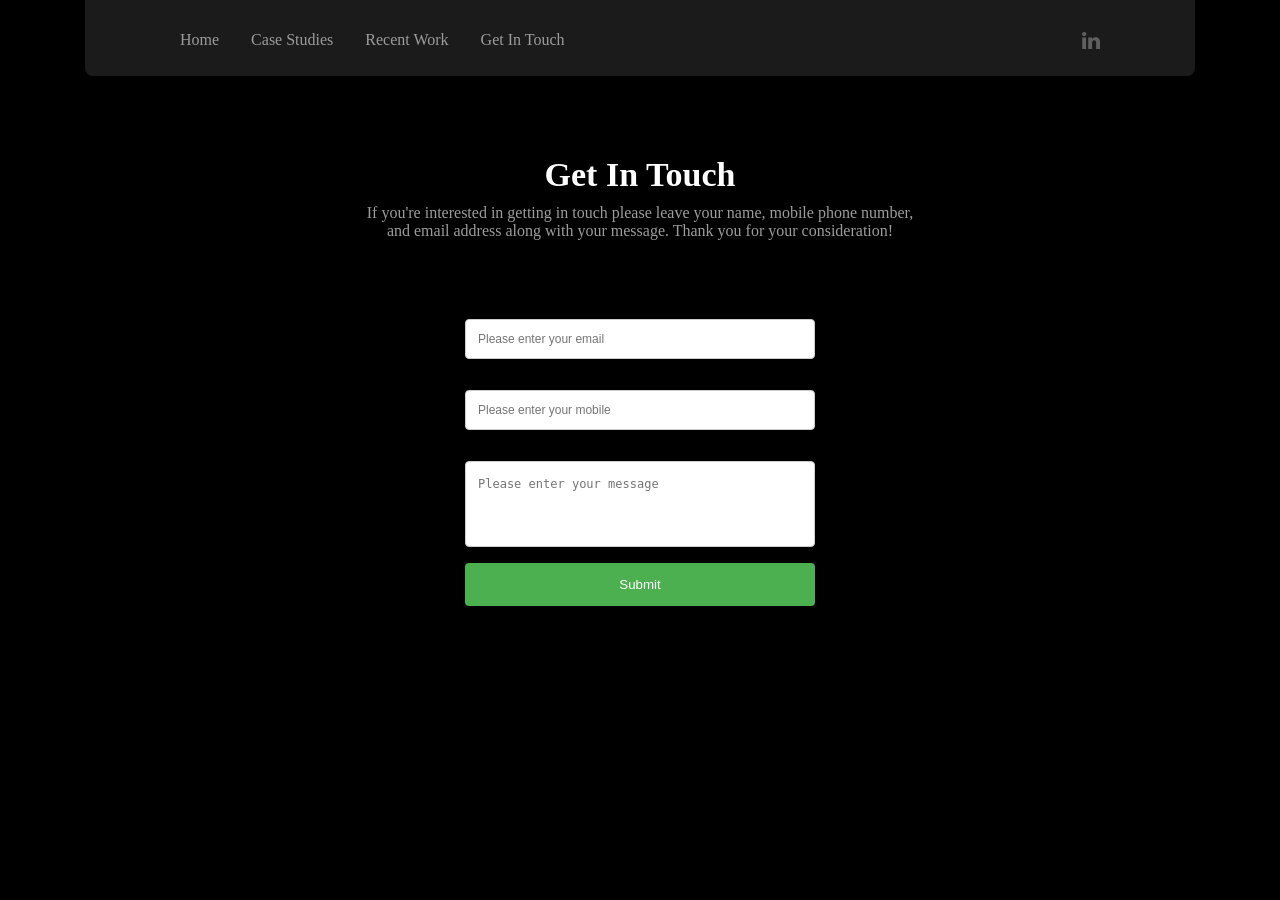
<file: contact.html>
<!DOCTYPE html>
<html lang="en">
<head>
    <meta charset="UTF-8">
    <meta name="viewport" content="width=device-width, initial-scale=1.0">
    <link rel="stylesheet" href="styles.css">
    <title>Document</title>
</head>
<body>
    <div class="contact-main">
        <div class="navigation">        
            <div class="navigation-section">
                <ul>
                    <li><a href="index.html"> Home </a></li>
                    <li><a href="casestudies.html"> Case Studies </a></li>
                    <li><a href="recentwork.html"> Recent Work </a></li>
                    <li><a href="contact.html"> Get In Touch </a></li>
                </ul>
            </div>

            <div class="links-section">
                <img src="./images/LinkedIn.svg" alt="">
            </div>
        </div>

        <div class="contact-title">
            <h1>Get In Touch</h1>
            <p>
                If you're interested in getting in touch please leave your name,
                mobile phone number, and email address along with your message.
                Thank you for your consideration!
            </p>
        </div>

        <form action="/action_page.php">
            <label for="email">Email</label>
            <input type="text" id="email" name="email" placeholder="Please enter your email">

            <label for="mobile">Mobile</label>
            <input type="text" id="mobile" name="mobile" placeholder="Please enter your mobile">

            <label for="message">Message</label>
            <textarea id="message" name="message" rows="4" cols="50" placeholder="Please enter your message"></textarea> 
            
            <input type="submit" value="Submit">
        </form>
    </div>
    
</body>
</html>
</file>
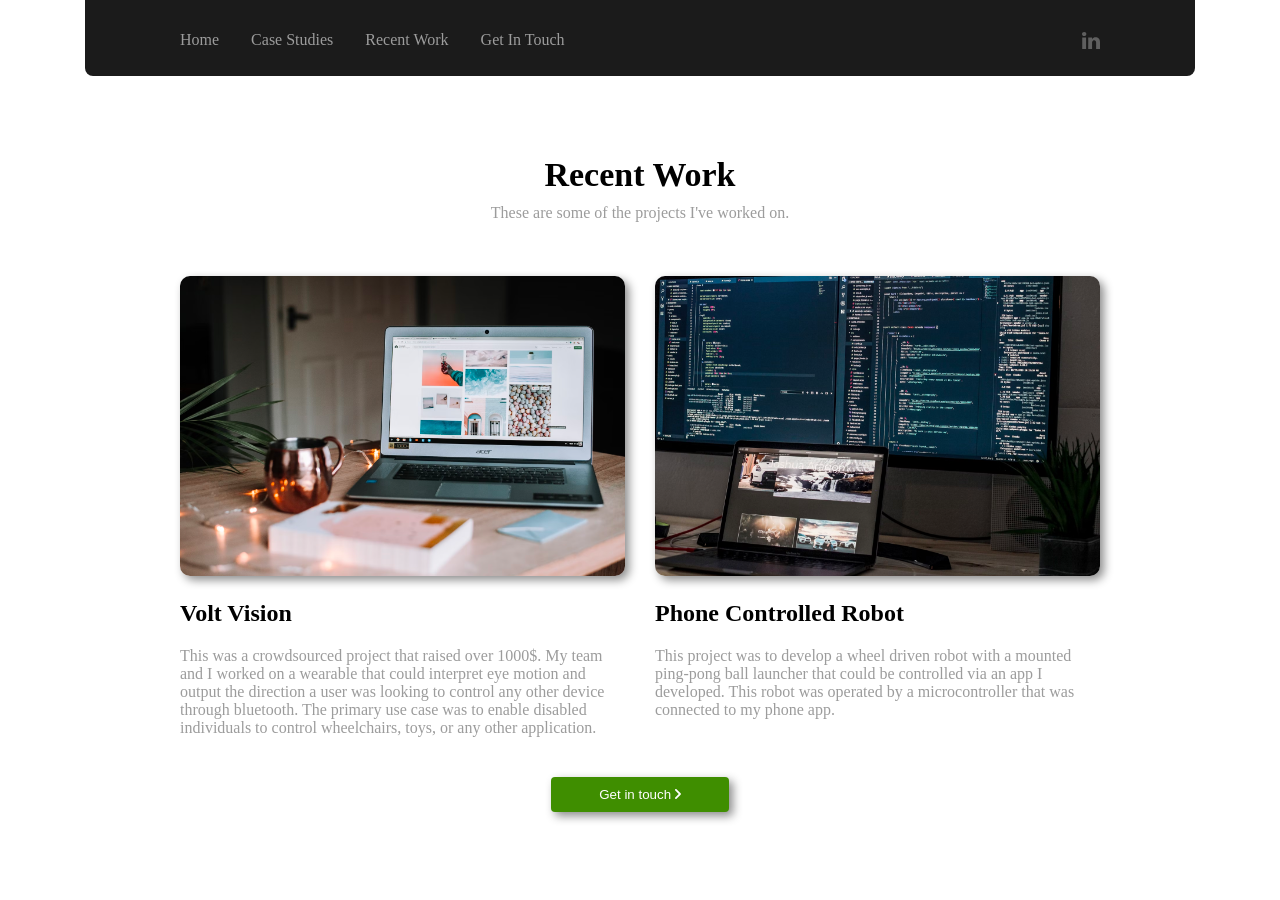
<file: recentwork.html>
<!DOCTYPE html>
<html lang="en">
<head>
    <meta charset="UTF-8">
    <meta name="viewport" content="width=device-width, initial-scale=1.0">
    <link rel="stylesheet" href="styles.css">
    <title>Document</title>
</head>
<body>
    <div class="recentwork-main">
        <div class="navigation">        
            <div class="navigation-section">
                <ul>
                    <li><a href="index.html"> Home </a></li>
                    <li><a href="casestudies.html"> Case Studies </a></li>
                    <li><a href="recentwork.html"> Recent Work </a></li>
                    <li><a href="contact.html"> Get In Touch </a></li>
                </ul>
            </div>

            <div class="links-section">
                <img src="./images/LinkedIn.svg" alt="">
            </div>
        </div>

        <div class="recentwork-title">
            <h1>Recent Work</h1>
            <p>
                These are some of the projects I've worked on.
            </p>
        </div>

        <div class="recentwork-card-parent">
            <div class="recentwork-card-container">
                <div class="recentwork-card">
                    <img src="./images/rwstock2.svg" alt="">
                    <h2>Volt Vision</h2>
                    <p>
                        This was a crowdsourced project that raised over 1000$.
                        My team and I worked on a wearable that could interpret eye
                        motion and output the direction a user was looking to control
                        any other device through bluetooth.
                        The primary use case was to enable disabled individuals to control
                        wheelchairs, toys, or any other application.
                    </p>
                </div>

                <div class="recentwork-card">
                    <img src="./images/rwstock1.svg" alt="">
                    <h2>Phone Controlled Robot</h2>
                    <p>
                        This project was to develop a wheel driven robot with a mounted
                        ping-pong ball launcher that could be controlled via an app I developed.
                        This robot was operated by a microcontroller that was connected to my phone app.
                    </p>
                </div>
            </div>
        </div>
        <div class="get-in-touch-button-parent">
            <a href="contact.html">
                <button class="get-in-touch-button">
                    Get in touch
                    <img src="./images/RightArrow.svg" alt="">
                </button>
            </a>
        </div>
    </div>
    
</body>
</html>
</file>
<file: styles.css>
*{
    padding: 0;
    margin: 0;
    box-sizing: border-box;
}

.index-main{
    background-color: black;
    min-height: 100vh;
    max-height: 100vh;
}

.navigation{
    padding: 0 95px;
    padding-top: 28px;
    padding-bottom: 24px;
    margin: 0 85px;
    background-color: #1B1B1B;
    display: flex;
    justify-content: space-between;
    align-items: center;
    gap: 138px;
    border-bottom-left-radius: 8px;
    border-bottom-right-radius: 8px;
}

.navigation-section ul{
    display: flex;
    justify-content: center;
    align-items: center;
    gap: 32px;
    list-style: none;
}

.navigation-section ul a{
    text-decoration: none;
    font-weight: 500;
    font-size: 16px;
    line-height: 24px;
    letter-spacing: 0px;
    color: #9C9C9C;
}

.links-section{
    display: flex;
    justify-content: center;
    align-items: center;
    color: #9C9C9C;
}

@media only screen and (max-width: 920px) {
    .navigation{
        padding: 0 40px;
        padding-top: 14px;
        padding-bottom: 14px;
        margin: 0 20px;
        background-color: #1B1B1B;
        display: flex;
        justify-content: space-between;
        align-items: center;
        gap: 50px;
        border-bottom-left-radius: 4px;
        border-bottom-right-radius: 4px;
    }

    .navigation-section ul{
        gap: 10px;
    }

    .navigation-section ul a{
        font-size: 12px;
    }
}

.index-body{
    background-color: black;
    min-height: 700px;
    display: flex;
    justify-content: center;
    flex-direction: row;
    background-size: cover;
}

.index-body-card{
    margin-top: 131px;
    margin-left: 180px;
    margin-right: 32px;
    margin-bottom: 0px;
}

.index-body-card h1{
    width: 426px;
    height: 72px;
    padding: 10px;
    gap: 10px;
    font-weight: 800;
    font-size: 44px;
    color: white;
}

.index-body-card p{
    margin-top: 10px;
    margin-bottom: 30px;
    width: 450px;
    height: 72px;
    gap: 10px;
    font-size: 18px;
    font-weight: 400;
    line-height: 24px;
    letter-spacing: 1%;
    color: white;
}

.index-body-card button{
    color: white;
    border: 1px;
    gap: 10px;
    border-radius: 4px;
    border-color: #62BA1B;
    background-color: #3F8E00;
    padding: 21px 64px;
}

.index-body-headshot{
    margin-top: 80px;
    margin-right: 180px;
    margin-left: 35px;
    width: 350px;
    height: 350px;
    margin-bottom: 0px;
    border-radius: 50%;
    border: 2px solid #494949;
}

@media only screen and (max-width: 920px) {
    .index-body-card{
        margin-top: 80px;
        margin-left: 90px;
        margin-right: 16px;
        margin-bottom: 0px;
    }

    .index-body-card h1{
        width: 200px;
        height: 35px;
        padding: 10px;
        gap: 10px;
        font-weight: 800;
        font-size: 22px;
    }

    .index-body-card p{
        margin-top: 30px;
        margin-bottom: 30px;
        width: 230px;
        height: auto;
        gap: 10px;
        font-size: 16px;
        font-weight: 400;
        line-height: 24px;
        letter-spacing: 1%;
    }

    .index-body-card button{
        color: white;
        border: 1px;
        gap: 10px;
        padding: 10px 30px;
    }

    .index-body-headshot{
        margin-top: 80px;
        margin-right: 40px;
        margin-left: 10px;
        width: 125px;
        height: 125px;
    }
}

.casestudies-body{
    display: flex;
    flex-direction: column;
    background-color: white;
}

.casestudies-top{
    margin-top: 80px;
    display: flex;
    flex-direction: column;
    justify-content: center;
    align-items: center;
    background-size: cover;
}

.casestudies-top h1{
    font-size: 34px;
    font-weight: 800;
}

.casestudies-top p{
    color: #9C9C9C;
    margin-top: 10px;
    width: 570px;
    height: 72px;
    text-align: center;
}

.casestudies-topic1{
    margin-top: 60px;
    display: flex;
    justify-content: center;
    flex-direction: row;
    background-size: cover;
}

.casestudies-topic1-card{
    padding-top: 27px;
    padding-bottom: 17px;
    padding-right: 26px;
}

.casestudies-topic1-card h4{
    background-color: #FFF6E9;
    color: #FFA217;
    display: inline-block;
    font-size: 12px;
    line-height: 24px;
    font-weight: 700;
    margin: 0;
    padding: 0 10px;
    border-radius: 60px;
}

.casestudies-topic1-card h2{
    margin-top: 20px;
    font-size: 24px;
    font-weight: 800;
}

.casestudies-topic1-card p{
    margin-top: 20px;
    color: rgb(81, 81, 81);
    font-size: 18px;
    line-height: 24px;
    width: 421px;
    height: 96px;
}

.casestudies-topic1-card button{
    height: 38px;
    width: 190px;
    padding: 10px 24px;
    color: white;
    background-color: #FFA217;
    box-shadow: 4px 4px 10px rgba(0, 0, 0, 0.456);
    border: 0;
    border-radius: 4px;
    box-shadow: 30px;
}

.casestudies-topic2{
    margin-top: 60px;
    display: flex;
    justify-content: center;
    flex-direction: row;
    background-size: cover;
}

.casestudies-topic2-card{
    padding-top: 27px;
    padding-bottom: 17px;
    margin-left: 26px;
}

.stockimg2{
    width: 445px;
    height: 300px;
}

.casestudies-topic2-card h4{
    background-color: #D0E6FF;
    color: #000AFF;
    display: inline-block;
    font-size: 12px;
    line-height: 24px;
    font-weight: 700;
    margin: 0;
    padding: 0 10px;
    border-radius: 60px;
}

.casestudies-topic2-card h2{
    margin-top: 20px;
    font-size: 24px;
    font-weight: 800;
}

.casestudies-topic2-card p{
    margin-top: 20px;
    color: rgb(81, 81, 81);
    font-size: 18px;
    line-height: 24px;
    width: 421px;
    height: 96px;
}

.casestudies-topic2-card button{
    height: 38px;
    width: 190px;
    padding: 10px 24px;
    color: white;
    background-color: #000AFF;
    box-shadow: 4px 4px 10px rgba(0, 0, 0, 0.456);
    border: 0;
    border-radius: 4px;
    box-shadow: 30px;
}

.casestudies-topic3{
    margin-top: 60px;
    display: flex;
    justify-content: center;
    flex-direction: row;
    background-size: cover;
}

.casestudies-topic3-card{
    padding-top: 27px;
    padding-bottom: 17px;
    padding-right: 26px;
    margin-bottom: 100px;
}

.casestudies-topic3-card h4{
    background-color: #E0FFF8;
    color: #2AB090;
    display: inline-block;
    font-size: 12px;
    line-height: 24px;
    font-weight: 700;
    margin: 0;
    padding: 0 10px;
    border-radius: 60px;
}

.casestudies-topic3-card h2{
    margin-top: 20px;
    font-size: 24px;
    font-weight: 800;
}

.casestudies-topic3-card p{
    margin-top: 20px;
    color: rgb(81, 81, 81);
    font-size: 18px;
    line-height: 24px;
    width: 421px;
    height: 96px;
}

.casestudies-topic3-card button{
    height: 38px;
    width: 190px;
    padding: 10px 24px;
    color: white;
    background-color: #2AB090;
    box-shadow: 4px 4px 10px rgba(0, 0, 0, 0.456);
    border: 0;
    border-radius: 4px;
    box-shadow: 30px;
}

.stockimg{
    width: 445px;
    height: 300px;
    border-radius: 10px;
    box-shadow: 4px 4px 10px rgba(0, 0, 0, 0.456);
}

@media only screen and (max-width: 920px){
    .casestudies-top h1{
        font-size: 24px;
        font-weight: 800;
    }

    .casestudies-top p{
        margin-top: 10px;
        width: auto;
        height: auto;
        text-align: center;
    }

    .casestudies-topic1-card{
        padding-right: 13px;
    }

    .casestudies-topic1-card h2{
        margin-top: 20px;
        font-size: 20px;
        font-weight: 800;
    }

    .casestudies-topic1-card p{
        margin-top: 20px;
        color: rgb(81, 81, 81);
        font-size: 14px;
        line-height: 24px;
        width: 200px;
        height: 110px;
    }

    .casestudies-topic2-card h2{
        margin-top: 20px;
        font-size: 20px;
        font-weight: 800;
        width: 180px;
    }

    .casestudies-topic2-card p{
        margin-top: 20px;
        color: rgb(81, 81, 81);
        font-size: 14px;
        line-height: 24px;
        width: 200px;
        height: 110px;
    }

    .casestudies-topic3-card h2{
        margin-top: 20px;
        font-size: 20px;
        font-weight: 800;
        width: 180px;
    }

    .casestudies-topic3-card p{
        margin-top: 20px;
        color: rgb(81, 81, 81);
        font-size: 14px;
        line-height: 24px;
        width: 200px;
        height: auto;
        padding-bottom: 10px;
    }

    .stockimg{
        width: 200px;
        height: 200px;
        margin-top: 50px;
        border-radius: 10px;
        box-shadow: 4px 4px 10px rgba(0, 0, 0, 0.456);
    }
}

.recentwork-title{
    margin-top: 80px;
    display: flex;
    flex-direction: column;
    justify-content: center;
    align-items: center;
    background-size: cover;
}

.recentwork-title h1{
    color: black;
    font-size: 34px;
    font-weight: 800;
}

.recentwork-title p{
    color: #9C9C9C;
    margin-top: 10px;
    width: 570px;
    height: 72px;
    text-align: center;
}

.recentwork-card-parent{
    display: flex;
    justify-content: center;
    align-items: center;
}

.recentwork-card-container{
    display: flex;
    flex-wrap: wrap;
    justify-content: space-between;
    width: 920px;
    gap: 30px;
}

.recentwork-card{
    width: 445px;
}

.recentwork-card h2{
    font-size: 24px;
    font-weight: 800;
}

.recentwork-card p{
    color: #9C9C9C;
    margin-top: 20px;
}

.recentwork-card img{
    border-radius: 10px;
    box-shadow: 4px 4px 10px rgba(0, 0, 0, 0.456);
    margin-bottom: 20px;
}

.get-in-touch-button-parent{
    display: flex;
    justify-content: center;
    align-items: center;
}

.get-in-touch-button{
    margin-top: 40px;
    color: white;
    border: 1px;
    gap: 10px;
    border-radius: 4px;
    border-color: #62BA1B;
    background-color: #3F8E00;
    box-shadow: 4px 4px 10px rgba(0, 0, 0, 0.456);
    padding: 10px 48px;
}

@media only screen and (max-width: 920px){
    .recentwork-title{
        margin-top: 80px;
        display: flex;
        flex-direction: column;
        justify-content: center;
        align-items: center;
        background-size: cover;
    }

    .recentwork-title h1{
        font-size: 24px;
    }

    .recentwork-card{
        width: 400px;
    }

    .recentwork-card-container{
        display: flex;
        flex-wrap: column;
        justify-content: center;
        width: 920px;
        gap: 30px;
    }

    .recentwork-card h2{
        font-size: 24px;
        font-weight: 800;
    }

    .recentwork-card p{
        color: #9C9C9C;
        margin-top: 20px;
    }

    .recentwork-card img{
        width: 400px;

        border-radius: 10px;
        box-shadow: 4px 4px 10px rgba(0, 0, 0, 0.456);
        margin-bottom: 20px;
    }

    .get-in-touch-button{
        margin-bottom: 60px;
    }
}

.contact-main{
    background-color: black;
    height: 100vh;
}

.contact-title{
    margin-top: 80px;
    display: flex;
    flex-direction: column;
    justify-content: center;
    align-items: center;
    background-size: cover;
}

.contact-title h1{
    color: white;
    font-size: 34px;
    font-weight: 800;
}

.contact-title p{
    color: #9C9C9C;
    margin-top: 10px;
    width: 570px;
    height: 72px;
    text-align: center;
}

@media only screen and (max-width: 920px){
    .contact-title p{
        color: #9C9C9C;
        margin-top: 10px;
        width: 300px;
        height: auto;
        text-align: center;
    }
}

.contact-entry-container{
    display: flex;
    align-items: center;
    justify-content: center;
    flex-direction: column;
}

form{
    display: flex;
    align-items: center;
    justify-content: center;
    flex-direction: column;
    border-radius: 5px;
    padding: 20px;

}

label{
    display: flex;
}

input[type=text], label{
    color: black;
    font-size: 12px;
    font-weight: 600;
}

input::placeholder, textarea::placeholder{
    color: #757575;
    font-size: 12px;
    line-height: 21px;
    font-weight: 400;
    letter-spacing: 0%;

}

input[type=text], select {
    width: 350px;
    height: 40px;
    padding: 12px;
    margin: 8px 0;
    border: 1px solid #ccc;
    border-radius: 4px;
    box-sizing: border-box;
}

input[type=submit]:hover {
    background-color: #45a049;
}

textarea{
    width: 350px;
    padding: 12px;
    margin: 8px 0;
    display: inline-block;
    border: 1px solid #ccc;
    border-radius: 4px;
    box-sizing: border-box;
    resize: none;
}

input[type=submit] {
    width: 350px;
    background-color: #4CAF50;
    color: white;
    padding: 14px;
    margin: 8px 0;
    border: none;
    border-radius: 4px;
    cursor: pointer;
}
</file>
